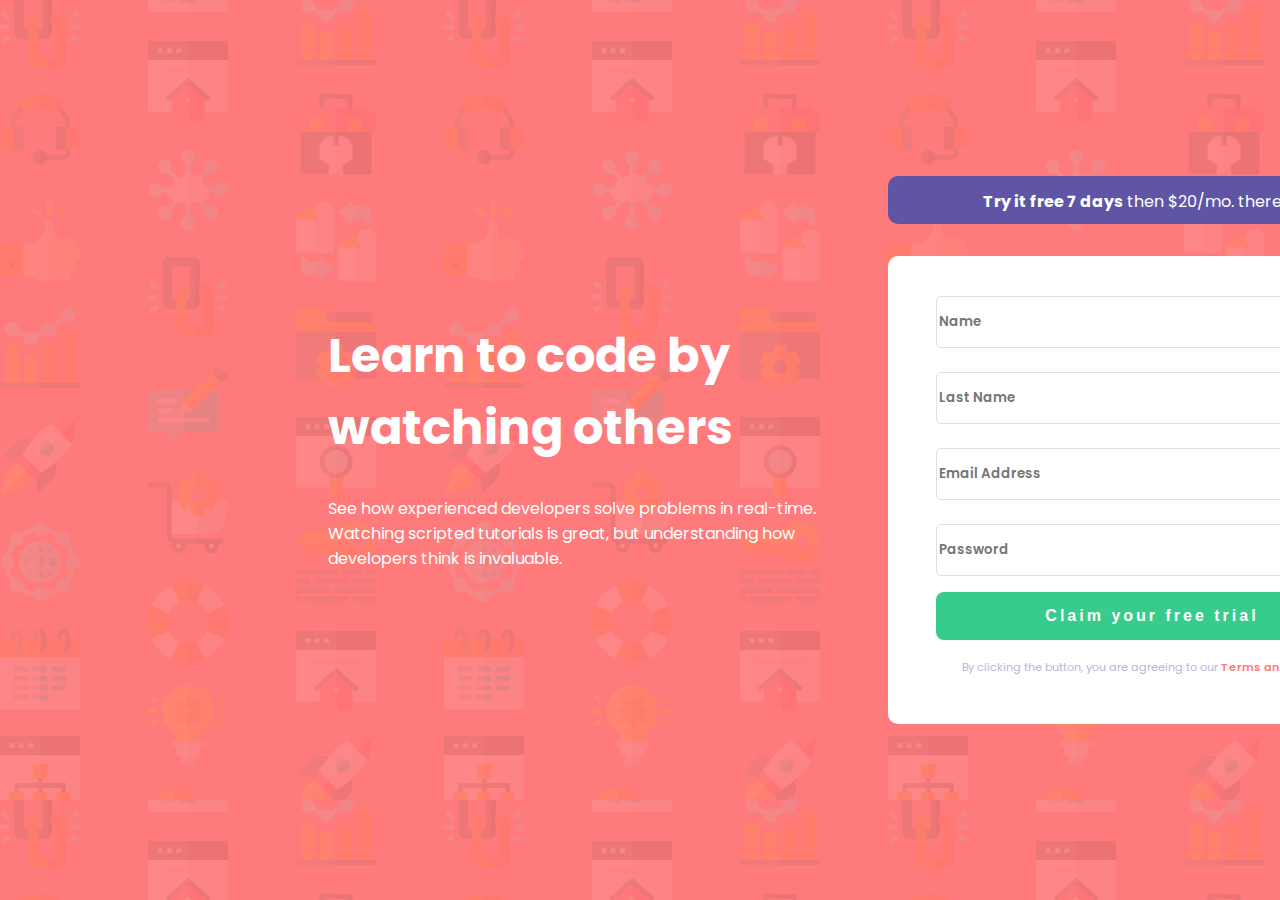
<file: index.html>
<!DOCTYPE html>
<html lang="en">
<head>
    <meta charset="UTF-8">
    <meta http-equiv="X-UA-Compatible" content="IE=edge">
    <meta name="viewport" content="width=device-width, initial-scale=1.0">
    <link rel="preconnect" href="https://fonts.googleapis.com">
    <link rel="preconnect" href="https://fonts.gstatic.com" crossorigin>
    <link href="https://fonts.googleapis.com/css2?family=Poppins:wght@400;500;600;700&display=swap" rel="stylesheet">
    <link rel="stylesheet" href="styles.css">
    <script src="./script.js"></script>
    <title>Document</title>
</head>
<body>
    <main>

        <section>

            <div id="left">
                <h1>Learn to code by watching others</h1>
                <p>See how experienced developers solve problems in real-time. Watching scripted tutorials is great, 
                    but understanding how developers think is invaluable. </p>
            </div>


            <div id="right">
                <div id="sale">
                    <p><span>Try it free 7 days</span> then $20/mo. thereafter</p>
                </div>

                <div id="user-info">
                    <div id="inputs">
                        <input type="text" name="name" id="name" placeholder="Name" required>
                        <input type="text" name="last-name" id="last-name" placeholder="Last Name" required>
                        <input type="email" name="email" id="email" placeholder="Email Address" required>
                        <input type="password" name="pass" id="pass" placeholder="Password" required>
                    </div>
                    

                    <button onclick="log_in()">Claim your free trial</button>
                    <p>By clicking the button, you are agreeing to our <a href=""> Terms and Services</a></p>
                </div>
            </div>
            
        </section>

    </main>
</body>
</html>
</file>
<file: styles.css>
/* 400/500/600/700*/
/*GENERAL*/
body{
    width: 90rem;
    background-image: url(./Images/bg-intro-desktop.png);
    background-color: hsl(0, 100%, 74%);
}

p, h2, h1, input{
    color: white;
    font-family: 'Poppins', sans-serif;
}

span{
    font-weight: 700;
}

section{
    display: grid;
    grid-template-columns: 35rem 45rem;
    margin-left: 20rem;
    margin-right: 5rem;
    margin-top: 10rem;
}

h1{
    font-size: 3rem;
    font-weight: 700;
}

/******/
/*LEFT*/
#left{
    width: 31rem;
    margin-top: 8rem;
}

#left p{
    font-size: 1rem;
    font-weight: 400;
}

/*******/
/*RIGHT*/
#right{
    width: 33rem;
}

/******/
/*SALE*/
#sale{
    background-color: hsl(248, 32%, 49%);
    width: 33rem;
    height: 3rem;
    text-align: center;
    border-radius: 10px;
    margin-bottom: 2rem;
}

#sale p{
    padding-top: 0.8rem;
}
/***********/
/*USER-INFO*/
#user-info{
    background-color: white;
    border-radius: 10px;
}

#user-info input{
    width: 27rem;
    height: 3rem;
    border-radius: 5px;
    border: 0.094rem solid rgb(224, 224, 224);
    margin-left: 3rem;
    margin-right: 3rem;
    margin-top: 1.5rem;
    font-weight: 600;
    color: black;
}

#inputs{
    padding-top: 1rem;
    margin-bottom: 1rem;
}

button{
    background-color: hsl(154, 59%, 51%);
    color: white;
    font-weight: 600;
    font-size: 1rem;
    letter-spacing: 3px;
    border: 0px;
    border-radius: 0.5rem;
    width: 27rem;
    height: 3rem;
    margin-left: 3rem;
    cursor: pointer;
}

#user-info p{
    color: hsl(246, 25%, 77%);
    font-size: 0.7rem;
    text-align: center;
    padding-top: 0.5rem;
    padding-bottom: 3rem;
}

a{
    color: hsl(0, 100%, 74%);
    text-decoration: none;
    font-weight: 600;
}
</file>
